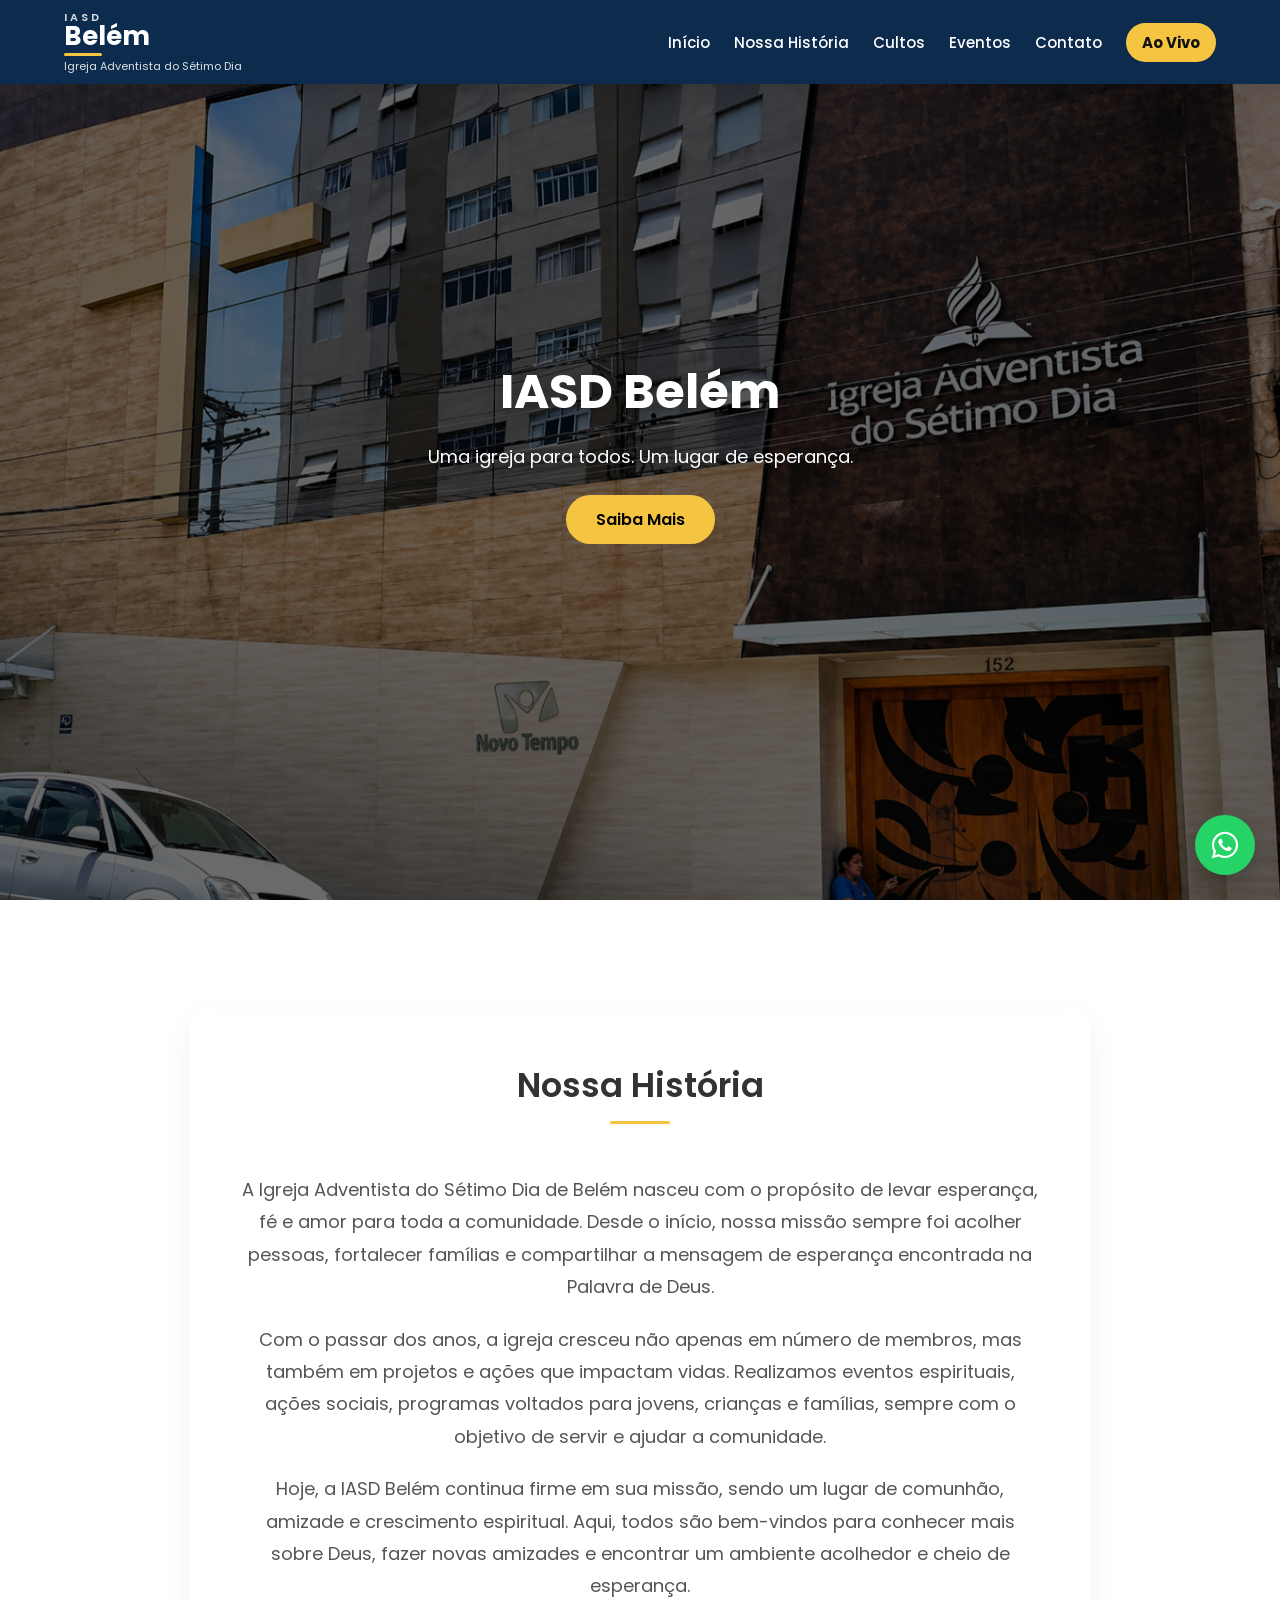
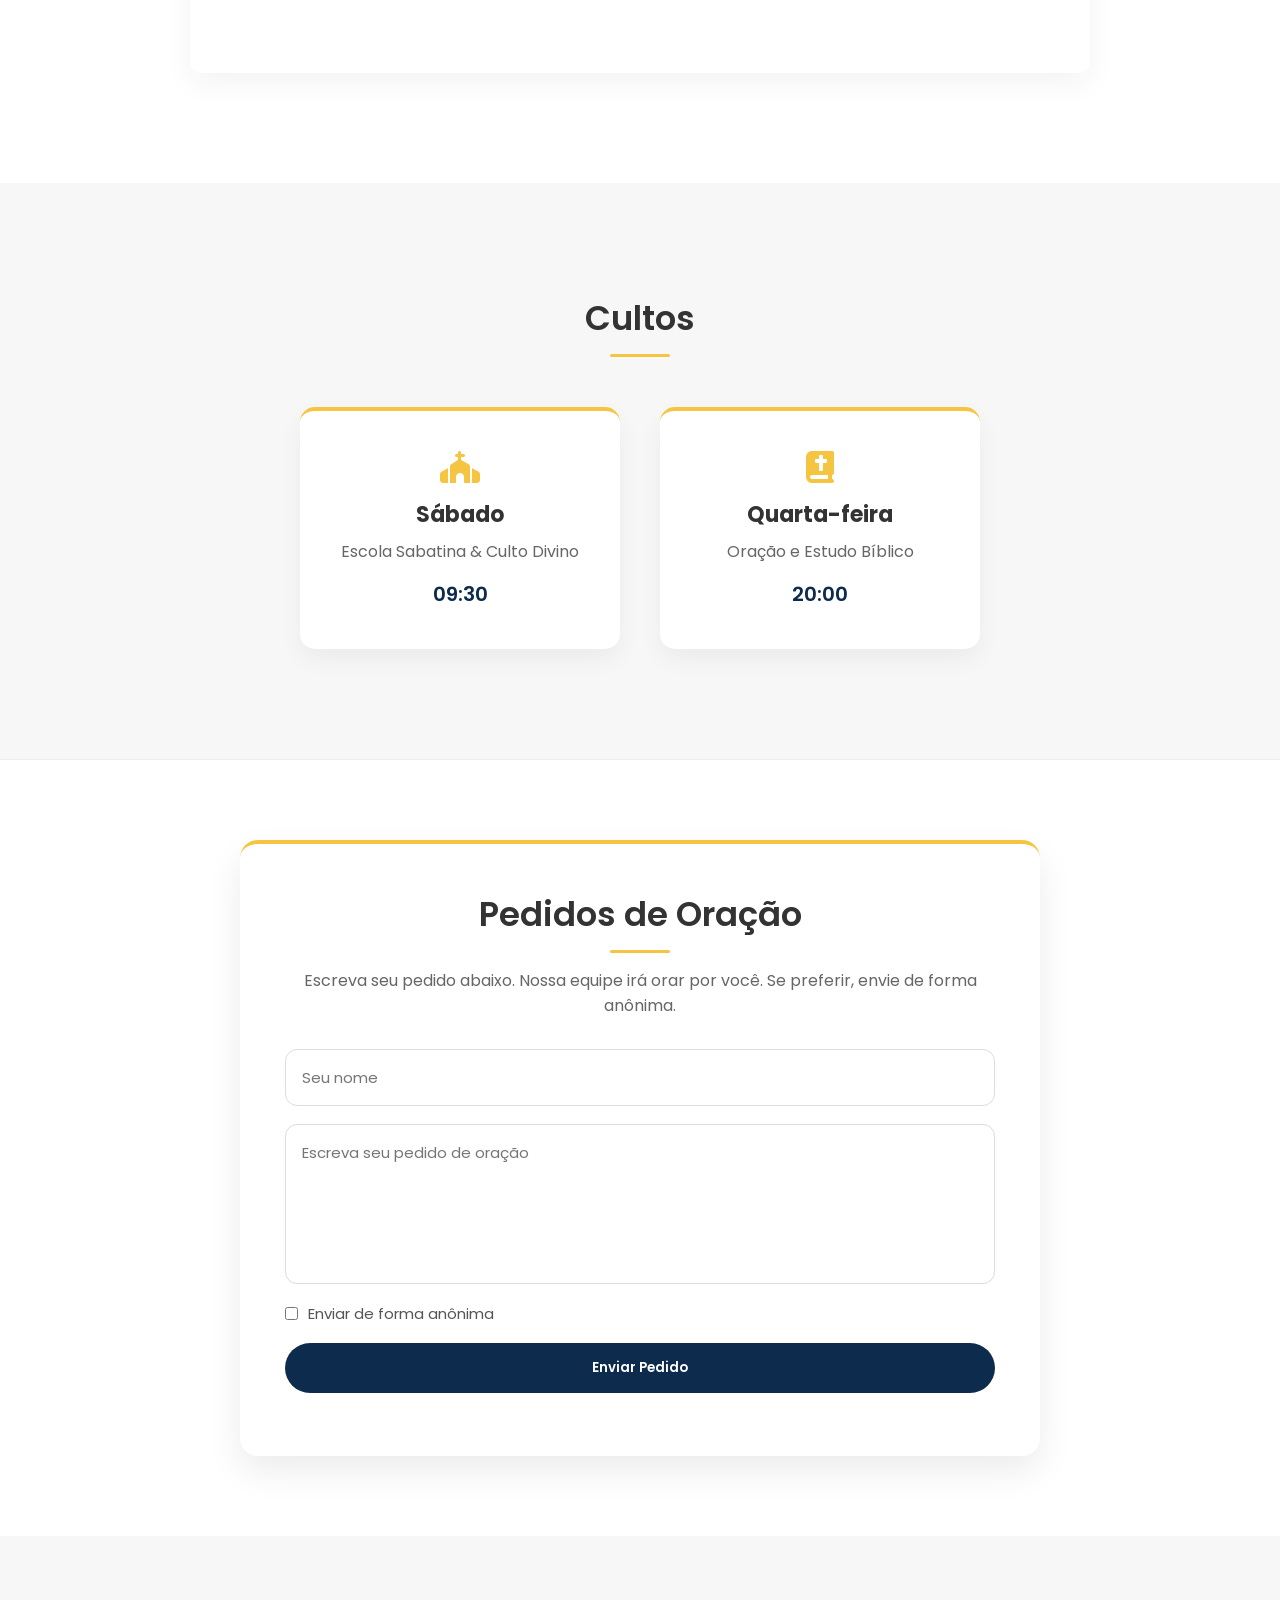
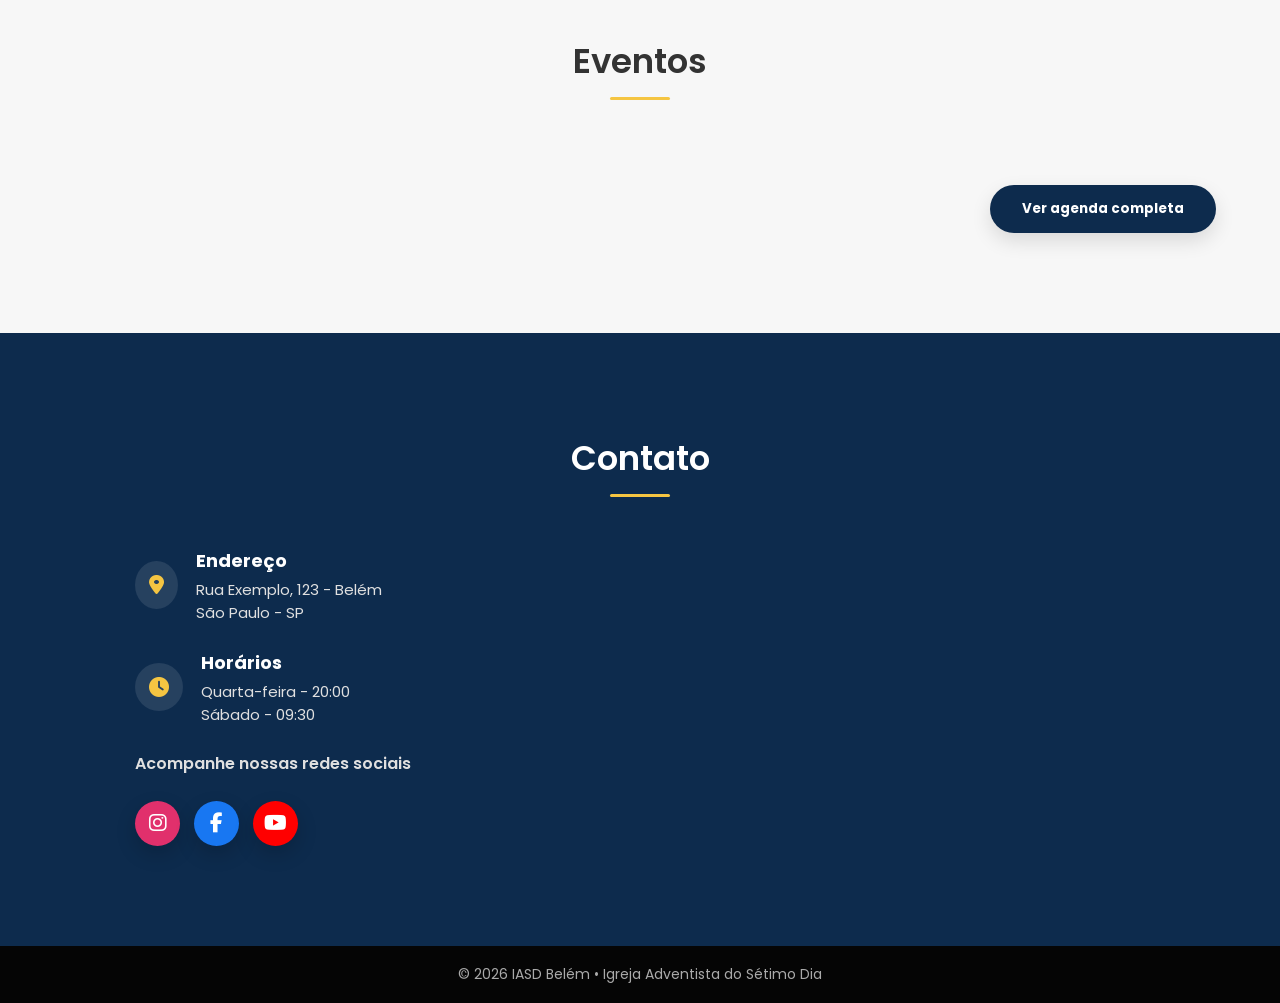
<file: index.html>
<!DOCTYPE html>
<html lang="pt-br">
<head>
<meta charset="UTF-8">
<meta name="viewport" content="width=device-width, initial-scale=1.0">

<title>IASD Belém</title>

<link rel="stylesheet" href="css/style.css">
<link href="https://fonts.googleapis.com/css2?family=Poppins:wght@300;400;500;600;700&display=swap" rel="stylesheet">
<link rel="stylesheet" href="https://cdnjs.cloudflare.com/ajax/libs/font-awesome/6.5.0/css/all.min.css">
</head>

<body>

<!-- HEADER -->
<header class="header">
<div class="container header-container">
<div class="logo">
<span class="logo-iasd">IASD</span>
<h1 class="logo-belem">Belém</h1>
<small>Igreja Adventista do Sétimo Dia</small>
</div>

<nav>
<a href="#">Início</a>
<a href="#historia">Nossa História</a>
<a href="#cultos">Cultos</a>
<a href="#eventos">Eventos</a>
<a href="#contato">Contato</a>
<a href="#" id="abrir-live" class="link-ao-vivo">Ao Vivo</a>
</nav>
</div>
</header>

<!-- MODAL AO VIVO -->
<div class="modal-live" id="modal-live">
<div class="live-conteudo">
<button class="fechar-live" id="fechar-live">&times;</button>
<span class="live-badge">🔴 AO VIVO / ÚLTIMO CULTO</span>
<h2>Transmissão da IASD Belém</h2>
<p class="live-status">Assista a transmissão ao vivo ou o último culto disponível.</p>

<div class="live-video" id="live-container">
<iframe id="live-frame" src="https://www.youtube.com/embed/live_stream?channel=UC0RqFUeh2gCIkpNCkyPSBig" allowfullscreen></iframe>

<div class="live-fallback" id="live-fallback">
<p>Não foi possível carregar a transmissão aqui.</p>
<a href="https://www.youtube.com/@iasdbelemsp/live" target="_blank" class="btn-live">Assistir no YouTube</a>
</div>
</div>
</div>
</div>

<!-- BANNER -->
<section class="banner">
<div class="overlay"></div>

<div class="slides">
<img src="view/img/img1.png" class="slide active" alt="IASD Belém">
<img src="view/img/img2.png" class="slide" alt="Igreja Adventista Belém">
</div>

<div class="banner-text">
<h1>IASD Belém</h1>
<p>Uma igreja para todos. Um lugar de esperança.</p>
<a href="#historia" class="btn-banner">Saiba Mais</a>
</div>
</section>

<!-- HISTÓRIA -->
<section id="historia">
<div class="container historia-container">
<div class="historia-card">
<h2>Nossa História</h2>

<p>A Igreja Adventista do Sétimo Dia de Belém nasceu com o propósito de levar esperança, fé e amor para toda a comunidade. Desde o início, nossa missão sempre foi acolher pessoas, fortalecer famílias e compartilhar a mensagem de esperança encontrada na Palavra de Deus.</p>

<p>Com o passar dos anos, a igreja cresceu não apenas em número de membros, mas também em projetos e ações que impactam vidas. Realizamos eventos espirituais, ações sociais, programas voltados para jovens, crianças e famílias, sempre com o objetivo de servir e ajudar a comunidade.</p>

<p>Hoje, a IASD Belém continua firme em sua missão, sendo um lugar de comunhão, amizade e crescimento espiritual. Aqui, todos são bem-vindos para conhecer mais sobre Deus, fazer novas amizades e encontrar um ambiente acolhedor e cheio de esperança.</p>
</div>
</div>
</section>

<!-- CULTOS -->
<section id="cultos" class="bg">
<div class="container">
<h2>Cultos</h2>

<div class="cultos">
<div class="culto">
<i class="fa-solid fa-church"></i>
<h3>Sábado</h3>
<p>Escola Sabatina & Culto Divino</p>
<span>09:30</span>
</div>

<div class="culto">
<i class="fa-solid fa-book-bible"></i>
<h3>Quarta-feira</h3>
<p>Oração e Estudo Bíblico</p>
<span>20:00</span>
</div>
</div>
</div>
</section>

<!-- PEDIDOS DE ORAÇÃO -->
<section id="oracao">
<div class="container">
<div class="oracao-card">
<div class="oracao-texto">
<h2>Pedidos de Oração</h2>
<p>Escreva seu pedido abaixo. Nossa equipe irá orar por você. Se preferir, envie de forma anônima.</p>
</div>

<form id="form-oracao" class="form-oracao">
<div class="campo-nome">
<input type="text" name="nome" id="nome-oracao" placeholder="Seu nome">
</div>

<textarea name="pedido" placeholder="Escreva seu pedido de oração" required></textarea>

<label class="anonimo">
<input type="checkbox" id="anonimo" name="anonimo" value="Sim">
Enviar de forma anônima
</label>

<button type="submit">Enviar Pedido</button>
<p id="msg-status"></p>
</form>
</div>
</div>
</section>

<!-- EVENTOS -->
<section id="eventos">
<div class="container">
<h2>Eventos</h2>

<div class="eventos" id="lista-eventos-home"></div>

<div class="eventos-botao-area">
<button class="btn-mais-eventos" id="abrir-agenda">Ver agenda completa</button>
</div>
</div>
</section>

<!-- MODAL AGENDA -->
<div class="modal-agenda" id="modal-agenda">
<div class="modal-conteudo">
<button class="fechar-modal" id="fechar-agenda">&times;</button>

<h2>Agenda de Eventos</h2>
<p class="agenda-subtitulo">Veja todos os próximos eventos da IASD Belém</p>

<div class="filtros-eventos">
<button class="filtro ativo" data-filtro="Todos">Todos</button>
<button class="filtro" data-filtro="Culto">Cultos</button>
<button class="filtro" data-filtro="Jovens">Jovens</button>
<button class="filtro" data-filtro="Ação Social">Social</button>
<button class="filtro" data-filtro="Infantil">Infantil</button>
<button class="filtro" data-filtro="Família">Família</button>
</div>

<div class="agenda-lista" id="agenda-completa"></div>
</div>
</div>

<!-- CONTATO -->
<section id="contato" class="bg">
<div class="container">
<h2>Contato</h2>

<div class="contato">
<div class="contato-info">
<div class="contato-item">
<i class="fa-solid fa-location-dot"></i>
<div>
<h3>Endereço</h3>
<p>Rua Exemplo, 123 - Belém<br>São Paulo - SP</p>
</div>
</div>

<div class="contato-item">
<i class="fa-solid fa-clock"></i>
<div>
<h3>Horários</h3>
<p>Quarta-feira - 20:00<br>Sábado - 09:30</p>
</div>
</div>

<p class="siga-texto">Acompanhe nossas redes sociais</p>

<div class="redes-sociais">
<a href="https://www.instagram.com/iasdbelemsp/" target="_blank" class="instagram"><i class="fab fa-instagram"></i></a>
<a href="https://www.facebook.com/IASDBelemSP" target="_blank" class="facebook"><i class="fab fa-facebook-f"></i></a>
<a href="https://www.youtube.com/IASDBelemSP" target="_blank" class="youtube"><i class="fab fa-youtube"></i></a>
</div>
</div>

<div class="mapa">
<iframe src="https://www.google.com/maps?q=Igreja+Adventista+do+Sétimo+Dia+Belém+São+Paulo&output=embed"></iframe>
</div>
</div>
</div>
</section>

<!-- FOOTER -->
<footer>
<p>© 2026 IASD Belém • Igreja Adventista do Sétimo Dia</p>
</footer>

<!-- WHATSAPP -->
<a href="https://wa.me/5511917383783" class="whatsapp-float" target="_blank">
<i class="fab fa-whatsapp"></i>
</a>

<script src="js/script.js"></script>
</body>
</html>
</file>
<file: css/style.css>
/* =========================
   RESET / BASE
========================= */
*{
    margin:0;
    padding:0;
    box-sizing:border-box;
    font-family:'Poppins', sans-serif;
}

html{
    scroll-behavior:smooth;
}

body{
    background:#f5f5f5;
    color:#333;
    overflow-x:hidden;
}

/* =========================
   CONTAINER
========================= */
.container{
    width:90%;
    max-width:1200px;
    margin:0 auto;
}

/* =========================
   HEADER
========================= */
.header{
    background:#0d2b4d;
    color:white;
    padding:12px 0;
    position:fixed;
    top:0;
    left:0;
    width:100%;
    z-index:1000;
    transition:0.3s;
    box-shadow:0 4px 18px rgba(0,0,0,0.10);
}

.header.scroll{
    box-shadow:0 8px 24px rgba(0,0,0,0.18);
}

.header-container{
    display:flex;
    justify-content:space-between;
    align-items:center;
}

/* Logo */
.logo{
    display:flex;
    flex-direction:column;
    line-height:1;
}

.logo-iasd{
    font-size:11px;
    letter-spacing:3px;
    font-weight:600;
    opacity:0.85;
}

.logo-belem{
    font-size:26px;
    font-weight:700;
}

.logo-belem::after{
    content:"";
    width:38px;
    height:3px;
    background:#f5c542;
    display:block;
    margin-top:4px;
    border-radius:2px;
}

.logo small{
    font-size:11px;
    opacity:0.85;
    margin-top:5px;
}

/* Menu */
nav{
    display:flex;
    align-items:center;
    gap:24px;
}

nav a{
    color:white;
    margin-left:0;
    text-decoration:none;
    font-weight:500;
    font-size:15px;
    position:relative;
    transition:0.3s;
}

nav a::after{
    content:"";
    width:0;
    height:2px;
    background:#f5c542;
    position:absolute;
    bottom:-6px;
    left:50%;
    transform:translateX(-50%);
    transition:0.3s;
}

nav a:hover{
    color:#f5c542;
}

nav a:hover::after{
    width:100%;
}

/* Botão Ao Vivo */
.link-ao-vivo{
    background:#f5c542;
    color:#111 !important;
    padding:8px 16px;
    border-radius:25px;
    font-weight:700;
}

.link-ao-vivo::after{
    display:none;
}

.link-ao-vivo:hover{
    background:white;
    transform:translateY(-2px);
}

/* =========================
   BANNER
========================= */
.banner{
    height:100vh;
    min-height:700px;
    position:relative;
    overflow:hidden;
}

.slides{
    position:absolute;
    inset:0;
    width:100%;
    height:100%;
}

.slide{
    width:100%;
    height:100%;
    object-fit:cover;
    object-position:center;
    position:absolute;
    inset:0;
    opacity:0;
    transition:1.5s;
    transform:scale(1.1);
}

.slide.active{
    opacity:1;
    transform:scale(1);
}

.overlay{
    position:absolute;
    inset:0;
    width:100%;
    height:100%;
    background:linear-gradient(
        rgba(0,0,0,0.58),
        rgba(0,0,0,0.58)
    );
    z-index:1;
}

.banner-text{
    position:absolute;
    top:50%;
    left:50%;
    transform:translate(-50%,-50%);
    text-align:center;
    color:white;
    z-index:2;
    animation:fadeUp 1.5s ease;
    width:90%;
    max-width:800px;
}

.banner-text h1{
    font-size:48px;
    font-weight:700;
    margin-bottom:15px;
    text-shadow:0 4px 20px rgba(0,0,0,0.35);
}

.banner-text p{
    font-size:18px;
    margin-bottom:25px;
    text-shadow:0 2px 10px rgba(0,0,0,0.30);
}

.btn-banner{
    background:#f5c542;
    color:black;
    padding:12px 30px;
    border-radius:30px;
    text-decoration:none;
    font-weight:600;
    transition:0.3s;
    display:inline-block;
}

.btn-banner:hover{
    background:white;
    transform:translateY(-3px);
}

@keyframes fadeUp{
    from{
        opacity:0;
        transform:translate(-50%,-30%);
    }
    to{
        opacity:1;
        transform:translate(-50%,-50%);
    }
}

/* =========================
   SEÇÕES / TÍTULOS
========================= */
section{
    padding:110px 0;
}

#historia,
#cultos,
#eventos,
#contato{
    scroll-margin-top:100px;
}

section h2{
    text-align:center;
    font-size:34px;
    margin-bottom:50px;
    font-weight:600;
    position:relative;
    width:fit-content;
    margin-left:auto;
    margin-right:auto;
}

section h2::after{
    content:"";
    width:60px;
    height:3px;
    background:#f5c542;
    display:block;
    margin:10px auto 0;
    border-radius:2px;
}

/* =========================
   HISTÓRIA
========================= */
#historia{
    background:white;
}

.historia-container{
    max-width:900px;
    margin:auto;
}

.historia-card{
    background:#fff;
    padding:50px;
    border-radius:12px;
    box-shadow:0 10px 30px rgba(0,0,0,0.05);
    text-align:center;
    transition:transform 0.3s ease, box-shadow 0.3s ease;
}

.historia-card:hover{
    transform:translateY(-6px);
    box-shadow:0 14px 30px rgba(0,0,0,0.10);
}

.historia-card p{
    font-size:18px;
    line-height:1.8;
    margin-bottom:20px;
    color:#555;
}

/* =========================
   CULTOS
========================= */
#cultos{
    background:#f7f7f7;
}

.cultos{
    display:flex;
    justify-content:center;
    gap:40px;
    flex-wrap:wrap;
    margin-top:40px;
}

.culto{
    background:white;
    padding:40px 30px;
    width:320px;
    text-align:center;
    border-radius:15px;
    transition:0.3s;
    box-shadow:0 10px 25px rgba(0,0,0,0.05);
    border-top:4px solid #f5c542;
}

.culto i{
    font-size:32px;
    color:#f5c542;
    margin-bottom:15px;
}

.culto h3{
    font-size:22px;
    margin-bottom:8px;
}

.culto p{
    color:#666;
    margin-bottom:15px;
    font-size:16px;
}

.culto span{
    font-size:20px;
    font-weight:600;
    color:#0d2b4d;
}

.culto:hover{
    transform:translateY(-10px);
    box-shadow:0 15px 30px rgba(0,0,0,0.08);
}

/* =========================
   PEDIDOS DE ORAÇÃO
========================= */
#oracao{
    background:white;
    padding:80px 0;
    border-top:1px solid #eee;
}

.oracao-card{
    max-width:800px;
    margin:auto;
    background:white;
    padding:45px;
    border-radius:18px;
    box-shadow:0 15px 35px rgba(0,0,0,0.08);
    border-top:4px solid #f5c542;
}

.oracao-texto{
    text-align:center;
    margin-bottom:30px;
}

.oracao-texto h2{
    margin-bottom:15px;
}

.oracao-texto p{
    color:#666;
    line-height:1.6;
}

.form-oracao{
    display:flex;
    flex-direction:column;
    gap:18px;
}

.form-oracao input,
.form-oracao textarea{
    width:100%;
    padding:16px;
    border:1px solid #ddd;
    border-radius:12px;
    font-size:15px;
    font-family:'Poppins', sans-serif;
    outline:none;
}

.form-oracao input:focus,
.form-oracao textarea:focus{
    border-color:#0d2b4d;
}

.form-oracao textarea{
    min-height:160px;
    resize:none;
}

.anonimo{
    display:flex;
    align-items:center;
    gap:10px;
    color:#555;
    font-size:15px;
}

.anonimo input{
    width:auto;
}

.form-oracao button{
    background:#0d2b4d;
    color:white;
    border:none;
    padding:15px;
    border-radius:30px;
    font-weight:600;
    cursor:pointer;
    transition:.3s;
}

.form-oracao button:hover{
    background:#f5c542;
    color:black;
}

#msg-status{
    text-align:center;
    font-weight:600;
}

/* =========================
   EVENTOS
========================= */
#eventos{
    background:#f7f7f7;
    padding:100px 0;
}

.eventos{
    display:grid;
    grid-template-columns:repeat(auto-fit, minmax(280px, 1fr));
    gap:28px;
    margin-top:40px;
}

.evento{
    background:white;
    border-radius:18px;
    overflow:hidden;
    box-shadow:0 12px 28px rgba(0,0,0,0.08);
    transition:.3s;
}

.evento:hover{
    transform:translateY(-8px);
}

.evento-img{
    height:185px;
    position:relative;
    overflow:hidden;
}

.evento-img img{
    width:100%;
    height:100%;
    object-fit:cover;
}

.evento-data{
    position:absolute;
    top:14px;
    left:14px;
    background:#f5c542;
    color:#111;
    padding:8px 14px;
    border-radius:25px;
    font-weight:700;
    font-size:14px;
}

.evento-texto{
    padding:22px;
}

.evento-texto h3{
    color:#0d2b4d;
    font-size:21px;
    margin-bottom:10px;
}

.evento-texto p{
    color:#666;
    line-height:1.6;
}

.evento-horario{
    color:#0d2b4d;
    font-weight:700;
    margin-top:10px;
}

.tag-proximo{
    display:inline-block;
    background:#f5c542;
    color:#000;
    padding:5px 12px;
    border-radius:20px;
    font-size:13px;
    font-weight:700;
    margin-bottom:8px;
}

.eventos-botao-area{
    display:flex;
    justify-content:flex-end;
    margin-top:35px;
}

.btn-mais-eventos{
    background:#0d2b4d;
    color:white;
    border:none;
    padding:14px 32px;
    border-radius:30px;
    font-weight:700;
    cursor:pointer;
    transition:.3s;
    box-shadow:0 8px 20px rgba(0,0,0,0.12);
}

.btn-mais-eventos:hover{
    background:#f5c542;
    color:black;
    transform:translateY(-4px);
}

/* =========================
   MODAL AGENDA
========================= */
.modal-agenda{
    position:fixed;
    inset:0;
    background:rgba(0,0,0,.65);
    display:none;
    align-items:center;
    justify-content:center;
    z-index:99999;
    padding:20px;
}

.modal-agenda.ativo{
    display:flex;
}

.modal-conteudo{
    background:white;
    width:100%;
    max-width:850px;
    max-height:85vh;
    overflow-y:auto;
    border-radius:20px;
    padding:40px;
    position:relative;
}

.fechar-modal{
    position:absolute;
    top:18px;
    right:22px;
    border:none;
    background:none;
    font-size:34px;
    cursor:pointer;
}

.agenda-subtitulo{
    text-align:center;
    color:#666;
    margin-bottom:25px;
}

.filtros-eventos{
    display:flex;
    justify-content:center;
    flex-wrap:wrap;
    gap:10px;
    margin-bottom:25px;
}

.filtro{
    border:none;
    padding:10px 18px;
    border-radius:25px;
    background:#eee;
    cursor:pointer;
    font-weight:600;
    transition:.3s;
}

.filtro.ativo,
.filtro:hover{
    background:#0d2b4d;
    color:white;
}

.agenda-lista{
    display:flex;
    flex-direction:column;
    gap:16px;
}

.agenda-item{
    display:flex;
    gap:18px;
    background:#f7f7f7;
    padding:18px;
    border-radius:14px;
    border-left:5px solid #f5c542;
}

.agenda-data{
    background:#0d2b4d;
    color:white;
    min-width:75px;
    height:75px;
    border-radius:12px;
    display:flex;
    flex-direction:column;
    align-items:center;
    justify-content:center;
    font-weight:700;
}

.agenda-data span{
    font-size:24px;
}

/* Mensagem quando não há eventos */
.sem-eventos{
    display:flex;
    flex-direction:column;
    align-items:center;
    justify-content:center;
    text-align:center;
    padding:60px 20px;
    background:#f7f7f7;
    border-radius:16px;
    animation:fadeIn .4s ease;
}

.sem-eventos h3{
    color:#0d2b4d;
    font-size:22px;
    margin-bottom:8px;
}

.sem-eventos p{
    color:#777;
    max-width:300px;
    line-height:1.5;
}

.icone-calendario{
    width:70px;
    height:70px;
    border-radius:50%;
    background:#0d2b4d;
    color:#f5c542;
    display:flex;
    align-items:center;
    justify-content:center;
    font-size:30px;
    margin-bottom:18px;
}

.btn-ver-todos{
    margin-top:20px;
    background:#0d2b4d;
    color:white;
    border:none;
    padding:12px 24px;
    border-radius:30px;
    font-weight:700;
    cursor:pointer;
    transition:.3s;
}

.btn-ver-todos:hover{
    background:#f5c542;
    color:black;
    transform:translateY(-3px);
}

@keyframes fadeIn{
    from{
        opacity:0;
        transform:translateY(10px);
    }
    to{
        opacity:1;
        transform:translateY(0);
    }
}

/* =========================
   CONTATO
========================= */
#contato{
    background:#0d2b4d;
    color:white;
    padding-top:100px;
    padding-bottom:100px;
}

#contato h2,
#contato h3{
    color:white;
}

#contato p{
    color:#e0e0e0;
}

.contato{
    display:flex;
    justify-content:center;
    align-items:center;
    gap:60px;
    flex-wrap:wrap;
    margin-top:40px;
    text-align:left;
}

.contato-info{
    flex:1;
    max-width:450px;
}

.contato-item{
    display:flex;
    align-items:center;
    gap:18px;
    margin-bottom:25px;
    transition:transform 0.3s ease, box-shadow 0.3s ease;
}

.contato-item:hover{
    transform:translateY(-6px);
}

.contato-item i{
    font-size:20px;
    color:#f5c542;
    background:rgba(255,255,255,0.1);
    padding:14px;
    border-radius:50%;
}

.contato-item h3{
    margin-bottom:4px;
    font-size:18px;
}

.contato-item p{
    font-size:15px;
}

.siga-texto{
    margin-top:25px;
    font-weight:600;
    color:white;
}

.redes-sociais{
    display:flex;
    gap:14px;
    margin-top:25px;
}

.redes-sociais a{
    width:45px;
    height:45px;
    border-radius:50%;
    display:flex;
    align-items:center;
    justify-content:center;
    color:white;
    text-decoration:none;
    font-size:20px;
    transition:0.3s;
    box-shadow:0 8px 20px rgba(0,0,0,0.18);
}

.redes-sociais a:hover{
    transform:translateY(-5px);
}

.redes-sociais .instagram{
    background:#E1306C;
}

.redes-sociais .facebook{
    background:#1877F2;
}

.redes-sociais .youtube{
    background:#FF0000;
}

.mapa{
    flex:1;
    max-width:500px;
}

.mapa iframe{
    width:100%;
    height:280px;
    border:none;
    border-radius:12px;
}

/* =========================
   MODAL AO VIVO
========================= */
.modal-live{
    position:fixed;
    inset:0;
    background:rgba(0,0,0,.75);
    display:none;
    align-items:center;
    justify-content:center;
    z-index:99999;
    padding:20px;
}

.modal-live.ativo{
    display:flex;
}

.live-conteudo{
    background:white;
    width:100%;
    max-width:850px;
    border-radius:20px;
    padding:35px;
    position:relative;
    text-align:center;
    animation:abrirModal .3s ease;
}

@keyframes abrirModal{
    from{
        opacity:0;
        transform:translateY(25px);
    }
    to{
        opacity:1;
        transform:translateY(0);
    }
}

.fechar-live{
    position:absolute;
    top:15px;
    right:20px;
    border:none;
    background:none;
    font-size:34px;
    cursor:pointer;
}

.live-badge{
    display:inline-block;
    background:red;
    color:white;
    padding:6px 14px;
    border-radius:20px;
    font-size:13px;
    font-weight:700;
    margin-bottom:12px;
}

.live-badge.off{
    background:#999;
}

.live-conteudo h2{
    color:#0d2b4d;
    margin-bottom:10px;
}

.live-status{
    color:#666;
    margin-bottom:20px;
}

.live-video iframe{
    width:100%;
    height:420px;
    border:none;
    border-radius:15px;
}

.live-fallback{
    display:none;
    padding:40px;
    text-align:center;
}

.live-fallback p{
    margin-bottom:15px;
    color:#666;
}

.btn-live{
    display:inline-block;
    margin-top:20px;
    background:#0d2b4d;
    color:white;
    padding:12px 26px;
    border-radius:30px;
    text-decoration:none;
    font-weight:700;
}

/* =========================
   WHATSAPP
========================= */
.whatsapp-float{
    position:fixed;
    right:25px;
    bottom:25px;
    width:60px;
    height:60px;
    background:#25D366;
    color:white;
    border-radius:50%;
    display:flex;
    align-items:center;
    justify-content:center;
    font-size:30px;
    text-decoration:none;
    z-index:9999;
    box-shadow:0 8px 25px rgba(0,0,0,0.25);
    transition:0.3s;
}

.whatsapp-float:hover{
    transform:scale(1.1);
    background:#1ebe5d;
}

/* =========================
   FOOTER
========================= */
footer{
    background:#050505;
    color:#aaa;
    text-align:center;
    padding:18px 10px;
    font-size:14px;
}

footer p{
    margin:0;
}

/* =========================
   TABLET
========================= */
@media (max-width:1024px){
    .container{
        width:92%;
    }

    nav{
        gap:18px;
    }

    nav a{
        font-size:15px;
    }

    .banner-text h1{
        font-size:42px;
    }

    .banner-text p{
        font-size:17px;
    }

    .cultos,
    .contato{
        gap:20px;
    }
}

/* =========================
   CELULAR
========================= */
@media (max-width:768px){
    .header{
        padding:10px 0;
    }

    .header-container{
        flex-direction:column;
        gap:8px;
    }

    .logo{
        text-align:center;
        align-items:center;
    }

    .logo-iasd{
        font-size:10px;
    }

    .logo-belem{
        font-size:22px;
    }

    .logo small{
        font-size:10px;
    }

    nav{
        justify-content:center;
        flex-wrap:wrap;
        gap:10px 14px;
    }

    nav a{
        font-size:13px;
    }

    .link-ao-vivo{
        padding:7px 14px;
    }

    .banner{
        height:calc(100svh - 110px);
        min-height:520px;
    }

    .banner-text{
        width:92%;
        top:52%;
        left:50%;
        transform:translate(-50%, -50%);
        text-align:center;
    }

    .banner-text h1{
        font-size:28px;
        line-height:1.15;
        margin-bottom:10px;
    }

    .banner-text p{
        font-size:15px;
        line-height:1.4;
        margin-bottom:18px;
    }

    .btn-banner{
        padding:10px 22px;
        font-size:14px;
        border-radius:25px;
    }

    section{
        padding:70px 0;
    }

    section h2{
        font-size:26px;
        margin-bottom:28px;
    }

    .historia-card{
        padding:30px 22px;
    }

    .historia-card p{
        font-size:15px;
        line-height:1.8;
        text-align:left;
    }

    .cultos{
        flex-direction:column;
        align-items:center;
        gap:18px;
    }

    .culto{
        width:100%;
        max-width:320px;
        padding:24px 18px;
    }

    .culto h3{
        font-size:20px;
    }

    .culto p{
        font-size:14px;
    }

    .culto span{
        font-size:18px;
    }

    .eventos{
        grid-template-columns:1fr;
    }

    .eventos-botao-area{
        justify-content:center;
    }

    .evento{
        max-width:330px;
        margin:auto;
    }

    .evento-img{
        height:190px;
    }

    .evento-texto{
        padding:16px;
    }

    .evento-texto h3{
        font-size:18px;
    }

    .evento-texto p{
        font-size:14px;
        line-height:1.5;
    }

    .modal-conteudo{
        padding:30px 20px;
    }

    .agenda-item{
        flex-direction:column;
        text-align:center;
    }

    .contato{
        flex-direction:column;
        align-items:stretch;
        gap:22px;
    }

    .contato-info,
    .mapa{
        width:100%;
        max-width:100%;
    }

    .redes-sociais{
        justify-content:center;
        flex-wrap:wrap;
    }

    .mapa iframe{
        width:100%;
        height:240px;
        border-radius:12px;
    }

    .live-video iframe{
        height:230px;
    }

    footer{
        font-size:12px;
        padding:14px 10px;
        line-height:1.5;
    }
}

/* =========================
   CELULAR PEQUENO
========================= */
@media (max-width:480px){
    .logo-belem{
        font-size:20px;
    }

    nav a{
        font-size:12px;
    }

    .banner{
        min-height:480px;
    }

    .banner-text h1{
        font-size:24px;
    }

    .banner-text p{
        font-size:14px;
    }

    .btn-banner{
        font-size:13px;
        padding:9px 18px;
    }

    .culto,
    .evento{
        max-width:300px;
    }

    .whatsapp-float{
        right:18px;
        bottom:18px;
        width:55px;
        height:55px;
        font-size:27px;
    }
}
</file>
